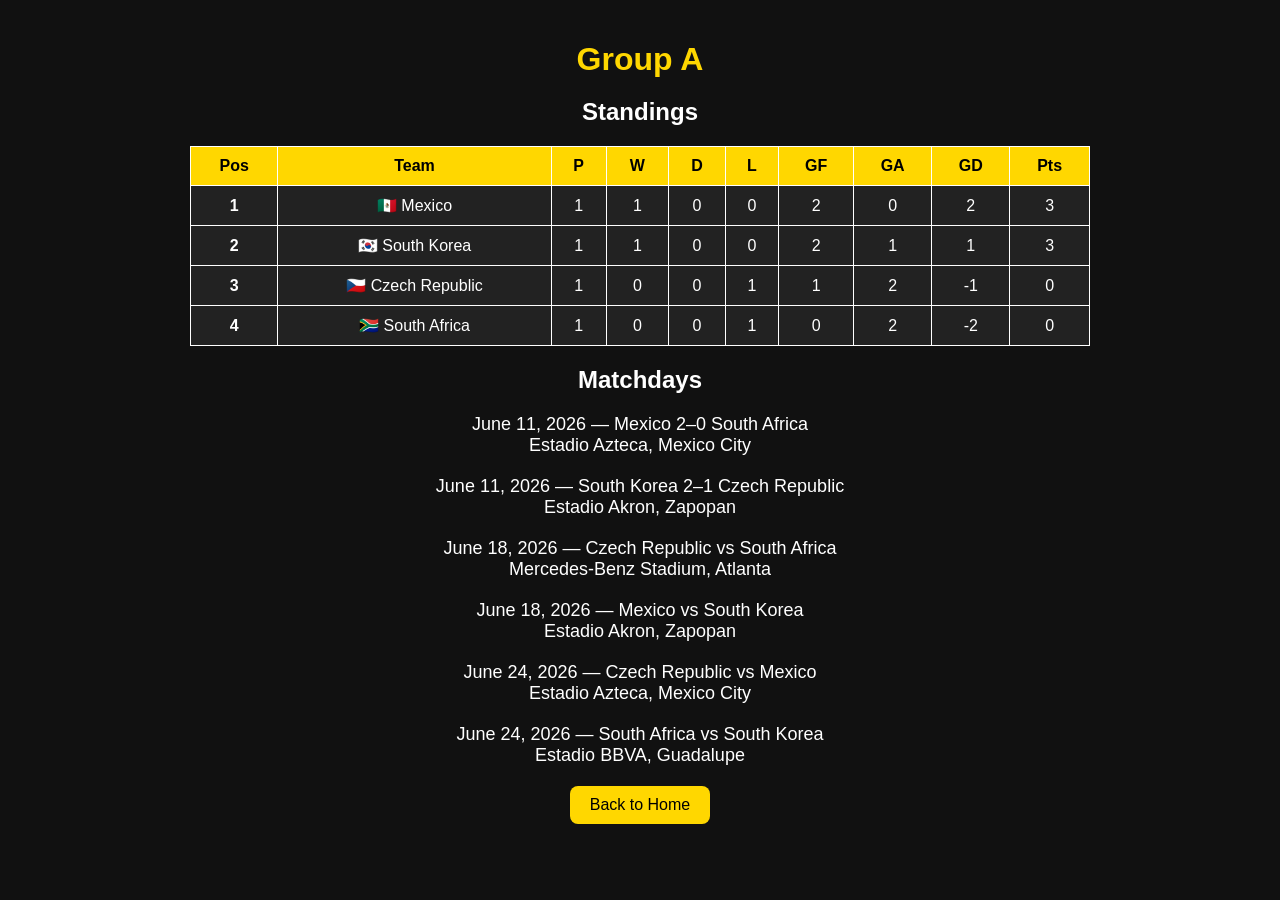
<file: groupA.html>
<!DOCTYPE html>
<html lang="en">
<head>
    <meta charset="UTF-8">
    <meta name="viewport" content="width=device-width, initial-scale=1.0">
    <title>Group A</title>
    <link rel="stylesheet" href="style.css">
</head>
<body>

<h1>Group A</h1>

<h2>Standings</h2>

<table class="standings">
    <thead>
        <tr>
            <th>Pos</th>
            <th>Team</th>
            <th>P</th>
            <th>W</th>
            <th>D</th>
            <th>L</th>
            <th>GF</th>
            <th>GA</th>
            <th>GD</th>
            <th>Pts</th>
        </tr>
    </thead>

    <tbody id="tableBody">
    </tbody>
</table>

<script>
const teams = [
{
    name: "🇲🇽 Mexico",
    P: 1,
    W: 1,
    D: 0,
    L: 0,
    GF: 2,
    GA: 0,
    Pts: 3
},
{
    name: "🇰🇷 South Korea",
    P: 1,
    W: 1,
    D: 0,
    L: 0,
    GF: 2,
    GA: 1,
    Pts: 3
},
{
    name: "🇨🇿 Czech Republic",
    P: 1,
    W: 0,
    D: 0,
    L: 1,
    GF: 1,
    GA: 2,
    Pts: 0
},
{
    name: "🇿🇦 South Africa",
    P: 1,
    W: 0,
    D: 0,
    L: 1,
    GF: 0,
    GA: 2,
    Pts: 0
}
];

teams.forEach(team => {
    team.GD = team.GF - team.GA;
});

teams.sort((a, b) =>
    b.Pts - a.Pts ||
    b.GD - a.GD ||
    b.GF - a.GF
);

const tableBody = document.getElementById("tableBody");

teams.forEach((team, index) => {
    tableBody.innerHTML += `
        <tr>
            <td>${index + 1}</td>
            <td>${team.name}</td>
            <td>${team.P}</td>
            <td>${team.W}</td>
            <td>${team.D}</td>
            <td>${team.L}</td>
            <td>${team.GF}</td>
            <td>${team.GA}</td>
            <td>${team.GD}</td>
            <td>${team.Pts}</td>
        </tr>
    `;
});
</script>

<h2>Matchdays</h2>

<p>
    June 11, 2026 — Mexico 2–0 South Africa<br>
    Estadio Azteca, Mexico City
</p>

<p>
    June 11, 2026 — South Korea 2–1 Czech Republic<br>
    Estadio Akron, Zapopan
</p>

<p>
    June 18, 2026 — Czech Republic vs South Africa<br>
    Mercedes-Benz Stadium, Atlanta
</p>

<p>
    June 18, 2026 — Mexico vs South Korea<br>
    Estadio Akron, Zapopan
</p>

<p>
    June 24, 2026 — Czech Republic vs Mexico<br>
    Estadio Azteca, Mexico City
</p>

<p>
    June 24, 2026 — South Africa vs South Korea<br>
    Estadio BBVA, Guadalupe
</p>

<button onclick="window.location='index.html'">
    Back to Home
</button>

<script src="script.js"></script>

</body>
</html>
</file>
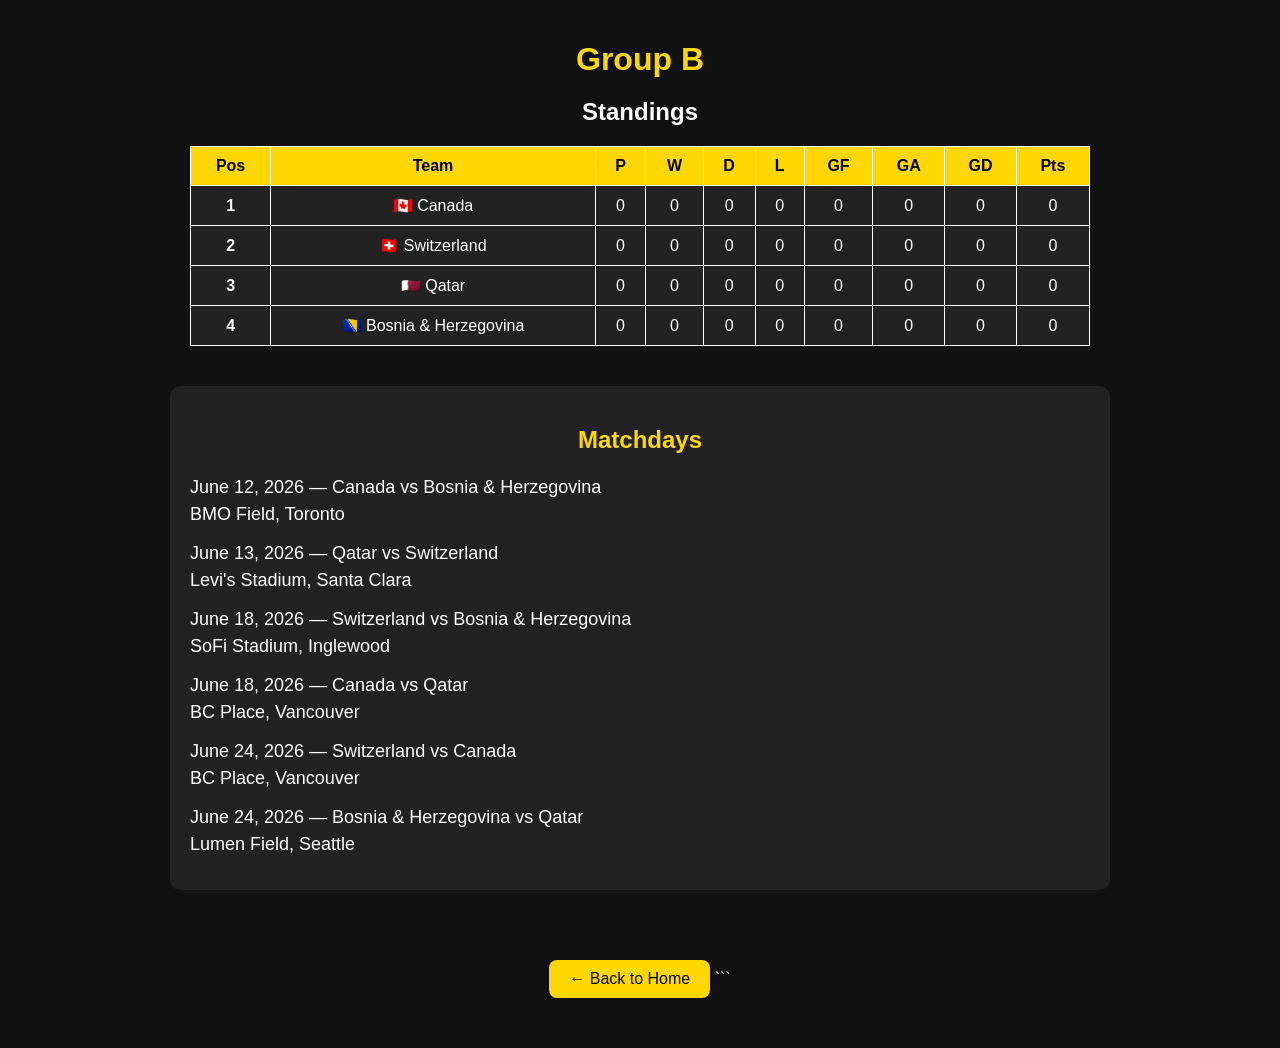
<file: groupB.html>
<!DOCTYPE html>
<html lang="en">
<head>
    <meta charset="UTF-8">
    <meta name="viewport" content="width=device-width, initial-scale=1.0">
    <title>Group B</title>

    <link rel="stylesheet" href="style.css">
</head>
<body>

    <h1>Group B</h1>

    <h2>Standings</h2>

    <table class="standings">
        <thead>
            <tr>
                <th>Pos</th>
                <th>Team</th>
                <th>P</th>
                <th>W</th>
                <th>D</th>
                <th>L</th>
                <th>GF</th>
                <th>GA</th>
                <th>GD</th>
                <th>Pts</th>
            </tr>
        </thead>

        <tbody>
            <tr>
                <td>1</td>
                <td>🇨🇦 Canada</td>
                <td>0</td>
                <td>0</td>
                <td>0</td>
                <td>0</td>
                <td>0</td>
                <td>0</td>
                <td>0</td>
                <td>0</td>
            </tr>

            <tr>
                <td>2</td>
                <td>🇨🇭 Switzerland</td>
                <td>0</td>
                <td>0</td>
                <td>0</td>
                <td>0</td>
                <td>0</td>
                <td>0</td>
                <td>0</td>
                <td>0</td>
            </tr>

            <tr>
                <td>3</td>
                <td>🇶🇦 Qatar</td>
                <td>0</td>
                <td>0</td>
                <td>0</td>
                <td>0</td>
                <td>0</td>
                <td>0</td>
                <td>0</td>
                <td>0</td>
            </tr>

            <tr>
                <td>4</td>
                <td>🇧🇦 Bosnia & Herzegovina</td>
                <td>0</td>
                <td>0</td>
                <td>0</td>
                <td>0</td>
                <td>0</td>
                <td>0</td>
                <td>0</td>
                <td>0</td>
            </tr>
        </tbody>
    </table>

    <div class="matchdays">

        <h2>Matchdays</h2>

        <p>
            June 12, 2026 — Canada vs Bosnia & Herzegovina<br>
            BMO Field, Toronto
        </p>

        <p>
            June 13, 2026 — Qatar vs Switzerland<br>
            Levi's Stadium, Santa Clara
        </p>

        <p>
            June 18, 2026 — Switzerland vs Bosnia & Herzegovina<br>
            SoFi Stadium, Inglewood
        </p>

        <p>
            June 18, 2026 — Canada vs Qatar<br>
            BC Place, Vancouver
        </p>

        <p>
            June 24, 2026 — Switzerland vs Canada<br>
            BC Place, Vancouver
        </p>

        <p>
            June 24, 2026 — Bosnia & Herzegovina vs Qatar<br>
            Lumen Field, Seattle
        </p>

    </div>

    <button class="back-btn" onclick="window.location='index.html'">
        ← Back to Home
    </button>

</body>
</html>
```
</file>
<file: style.css>
body {
    background: #111;
    color: white;
    font-family: Arial, sans-serif;
    text-align: center;
    margin: 0;
    padding: 20px;
}

h1 {
    color: gold;
    margin-bottom: 10px;
}

p {
    font-size: 18px;
    margin-bottom: 20px;
}

button {
    background: gold;
    color: black;
    border: none;
    padding: 10px 20px;
    font-size: 16px;
    border-radius: 8px;
    cursor: pointer;
    margin-bottom: 30px;
}

button:hover {
    background: orange;
}

/* Homepage Groups */

.groups-container {
    display: grid;
    grid-template-columns: repeat(4, minmax(250px, 1fr));
    gap: 20px;
    padding: 20px;
}

.group-card {
    background: #222;
    border: 2px solid white;
    border-radius: 10px;
    padding: 15px;
    min-height: 300px;
    cursor: pointer;
    transition: 0.3s;
}

.group-card:hover {
    transform: scale(1.03);
    border-color: gold;
}

.team {
    display: flex;
    align-items: center;
    margin: 10px 0;
    text-align: left;
}

.team img {
    width: 55px;
    height: 35px;
    margin-right: 12px;
    border: 1px solid white;
}

.team span {
    font-size: 18px;
}

/* Match Schedule Popup */

.matches {
    display: none;
    margin-top: 15px;
    background: #333;
    padding: 10px;
    border-radius: 8px;
    text-align: left;
}

.matches h3 {
    color: gold;
    margin-bottom: 10px;
}

.matches p {
    font-size: 14px;
    margin-bottom: 12px;
    line-height: 1.4;
}

/* Group Page Standings */

.standings {
    width: 90%;
    max-width: 900px;
    margin: 20px auto;
    border-collapse: collapse;
    background: #222;
}

.standings th,
.standings td {
    border: 1px solid white;
    padding: 10px;
    text-align: center;
}

.standings th {
    background: gold;
    color: black;
}

.standings tr:hover {
    background: #333;
}

.standings td:first-child {
    font-weight: bold;
}

/* Matchdays Section */

.matchdays {
    max-width: 900px;
    margin: 40px auto;
    background: #222;
    padding: 20px;
    border-radius: 10px;
    text-align: left;
}

.matchdays h2 {
    color: gold;
    text-align: center;
}

.matchdays p {
    margin: 12px 0;
    line-height: 1.5;
}

/* Back Button */

.back-btn {
    margin-top: 30px;
}
</file>
